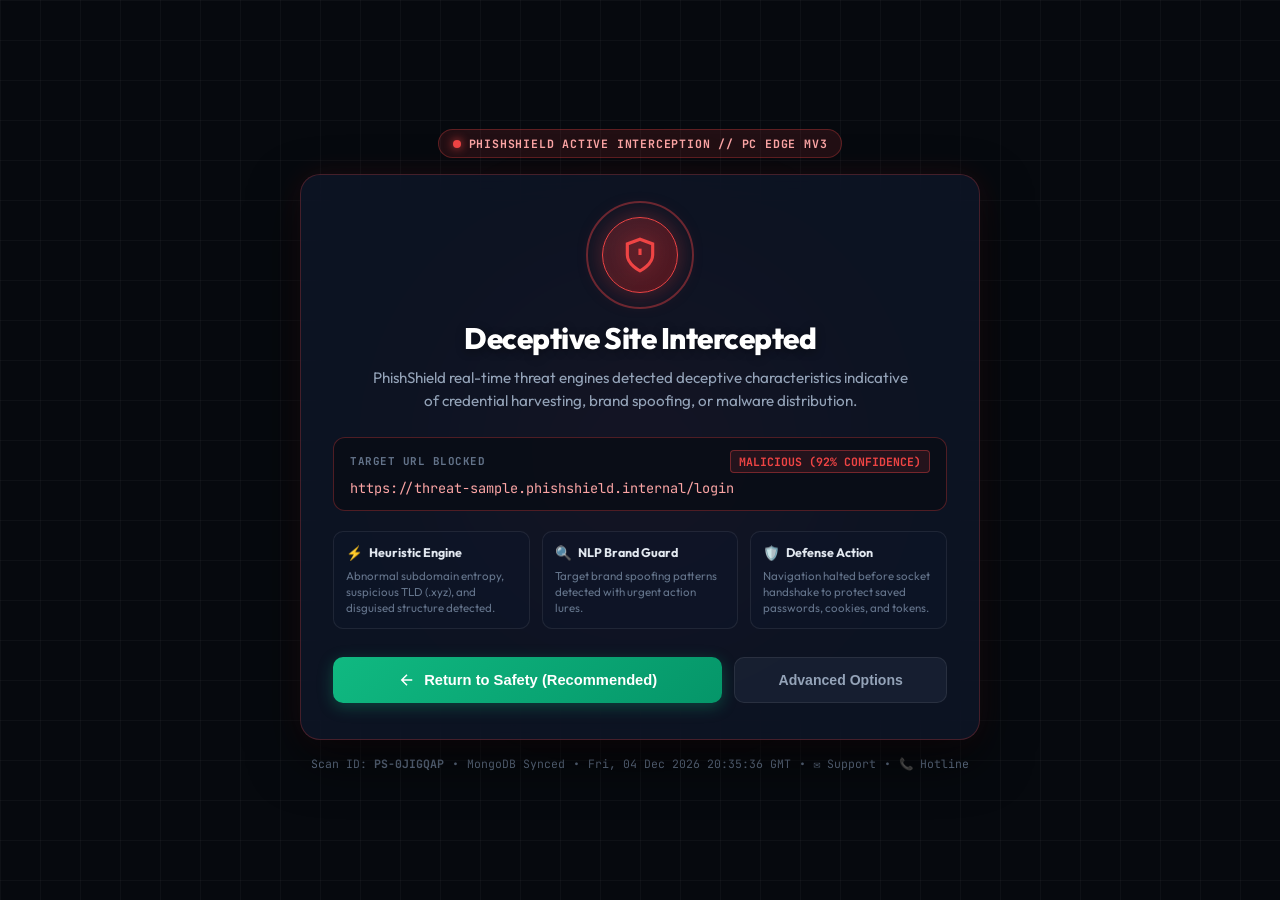
<file: pc-extension/block.html>
<!DOCTYPE html>
<html lang="en">
<head>
    <meta charset="UTF-8">
    <meta name="viewport" content="width=device-width, initial-scale=1.0">
    <meta name="description" content="PhishShield Active Defense Warning — Deceptive phishing target intercepted and quarantined before socket handshake.">
    <title>PhishShield Active Defense — Deceptive Site Intercepted</title>
    <link rel="icon" type="image/svg+xml" href="favicon.svg">
    <link rel="stylesheet" href="block.css">
    <link rel="preconnect" href="https://fonts.googleapis.com">
    <link rel="preconnect" href="https://fonts.gstatic.com" crossorigin>
    <link href="https://fonts.googleapis.com/css2?family=JetBrains+Mono:wght@400;600;700&family=Outfit:wght@400;600;700;800&display=swap" rel="stylesheet">
</head>
<body>
    <div class="background-grid"></div>
    <div class="danger-glow"></div>

    <main class="warning-container">
        <!-- Top Status Pill -->
        <div class="status-pill">
            <span class="pulsing-dot"></span>
            <span>PHISHSHIELD ACTIVE INTERCEPTION // PC EDGE MV3</span>
        </div>

        <!-- Main Danger Card -->
        <div class="alert-card">
            <div class="shield-container">
                <div class="radar-pulse"></div>
                <div class="hazard-icon">
                    <svg viewBox="0 0 24 24" fill="none" stroke="currentColor" stroke-width="2">
                        <path d="M12 22s8-4 8-10V5l-8-3-8 3v7c0 6 8 10 8 10z"/>
                        <line x1="12" y1="8" x2="12" y2="12"/>
                        <line x1="12" y1="16" x2="12.01" y2="16"/>
                    </svg>
                </div>
            </div>

            <h1 class="alert-title">Deceptive Site Intercepted</h1>
            <p class="alert-subtitle">
                PhishShield real-time threat engines detected deceptive characteristics indicative of credential harvesting, brand spoofing, or malware distribution.
            </p>

            <!-- URL Details Box -->
            <div class="url-strip">
                <div class="url-header">
                    <span class="url-label">TARGET URL BLOCKED</span>
                    <span class="threat-tag" id="threat-tag">MALICIOUS (94% CONFIDENCE)</span>
                </div>
                <div class="url-value" id="blocked-url">https://suspicious-target-site.xyz/login</div>
            </div>

            <!-- Diagnostics Breakdown Grid -->
            <div class="diagnostics-grid">
                <div class="diag-card">
                    <div class="diag-head">
                        <span class="diag-icon">⚡</span>
                        <span class="diag-title">Heuristic Engine</span>
                    </div>
                    <p class="diag-detail" id="diag-heuristics">
                        Suspicious TLD (.xyz), high subdomain entropy, and disguised IP structure detected.
                    </p>
                </div>

                <div class="diag-card">
                    <div class="diag-head">
                        <span class="diag-icon">🔍</span>
                        <span class="diag-title">NLP Brand Guard</span>
                    </div>
                    <p class="diag-detail" id="diag-nlp">
                        High-probability brand spoofing matched with urgency keyword cues ('verify', 'login', 'urgent').
                    </p>
                </div>

                <div class="diag-card">
                    <div class="diag-head">
                        <span class="diag-icon">🛡️</span>
                        <span class="diag-title">Defense Action</span>
                    </div>
                    <p class="diag-detail">
                        Navigation halted before socket handshake to protect saved passwords, cookies, and tokens.
                    </p>
                </div>
            </div>

            <!-- Action Buttons -->
            <div class="actions-group">
                <button id="btn-safety" class="btn-primary">
                    <svg viewBox="0 0 24 24" width="18" height="18" fill="none" stroke="currentColor" stroke-width="2">
                        <path d="M19 12H5M12 19l-7-7 7-7"/>
                    </svg>
                    Return to Safety (Recommended)
                </button>
                <button id="btn-bypass-toggle" class="btn-secondary">
                    Advanced Options
                </button>
            </div>

            <!-- Advanced Bypass Panel (Hidden by default) -->
            <div id="bypass-panel" class="bypass-panel hidden">
                <div class="bypass-warning">
                    <strong>Warning:</strong> Bypassing this security barrier can expose your financial data, session tokens, and passwords to unauthorized actors.
                </div>
                <button id="btn-bypass-confirm" class="btn-danger-outline">
                    Proceed to Unsafe Site (Bypass PhishShield Protection)
                </button>
            </div>
        </div>

        <!-- Footer Telemetry & Clickable Contacts -->
        <footer class="footer-telemetry">
            <span>Scan ID: <strong id="scan-id">PS-EDGE-9082</strong></span>
            <span>•</span>
            <span>MongoDB Synced</span>
            <span>•</span>
            <span id="timestamp-text">2026-09-20 18:40 UTC</span>
            <span>•</span>
            <a href="mailto:security@phishshield.org" style="color: var(--text-muted); text-decoration: none;">✉️ Support</a>
            <span>•</span>
            <a href="tel:+18005557447" style="color: var(--text-muted); text-decoration: none;">📞 Hotline</a>
        </footer>
    </main>

    <script src="block.js"></script>
</body>
</html>
</file>
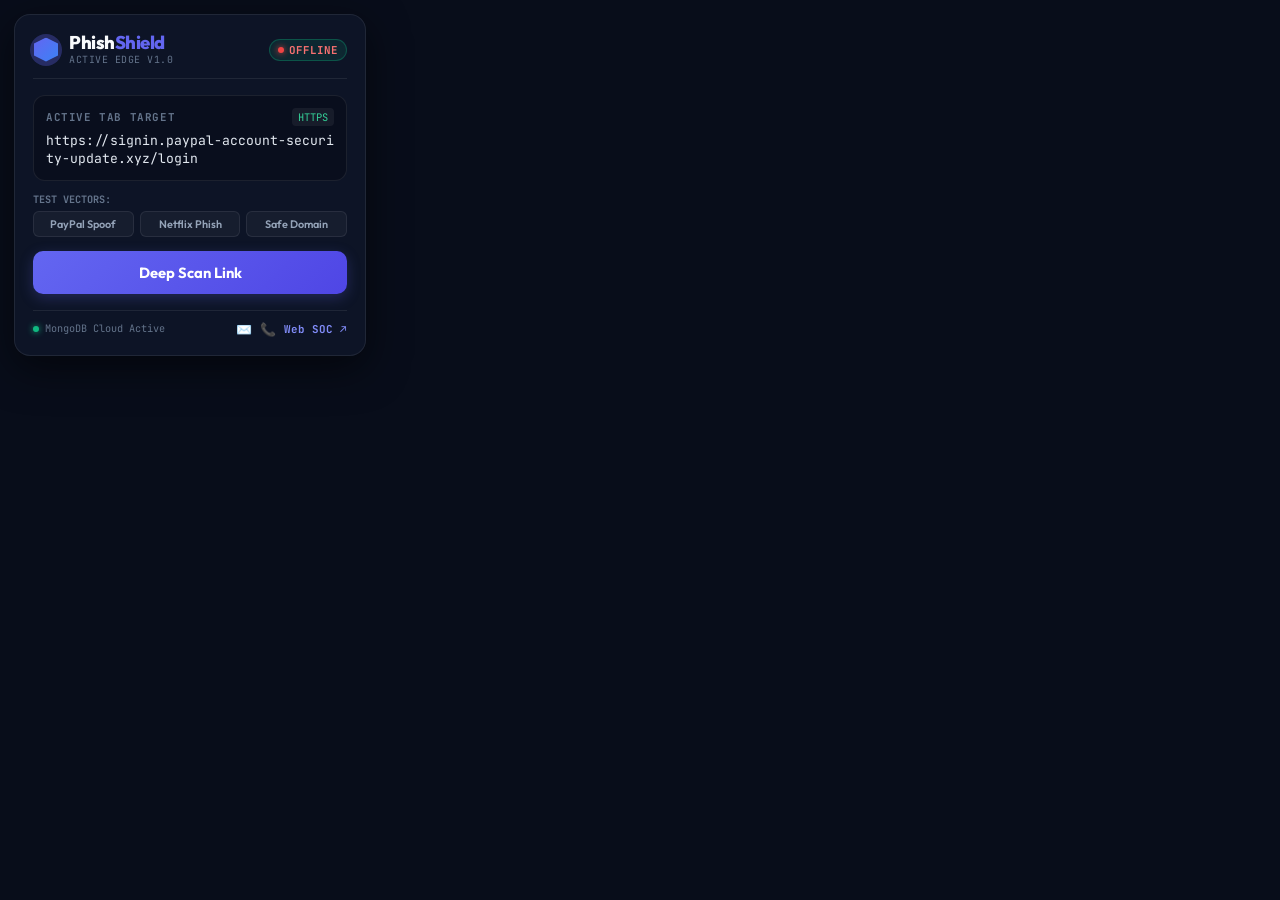
<file: pc-extension/popup.html>
<!DOCTYPE html>
<html lang="en">
<head>
    <meta charset="UTF-8">
    <meta name="viewport" content="width=device-width, initial-scale=1.0">
    <meta name="description" content="PhishShield PC Edge Extension — Active tab URL heuristic check, NLP brand spoofing detection, and threat neutralization.">
    <title>PhishShield PC Edge — Real-Time Link Scanner</title>
    <link rel="icon" type="image/svg+xml" href="favicon.svg">
    <link rel="stylesheet" href="styles.css">
    <!-- Google Fonts -->
    <link rel="preconnect" href="https://fonts.googleapis.com">
    <link rel="preconnect" href="https://fonts.gstatic.com" crossorigin>
    <link href="https://fonts.googleapis.com/css2?family=JetBrains+Mono:wght@400;600;700&family=Outfit:wght@400;500;600;700;800&display=swap" rel="stylesheet">
</head>
<body>
    <div class="card">
        <!-- Header -->
        <header class="header">
            <div class="logo-container">
                <div class="logo-shield-wrap">
                    <div class="logo-shield"></div>
                    <div class="shield-pulse"></div>
                </div>
                <div class="logo-meta">
                    <h1 class="logo-text">Phish<span>Shield</span></h1>
                    <span class="sub-label">ACTIVE EDGE V1.0</span>
                </div>
            </div>
            <div class="badge-status" id="engine-status">
                <span class="status-dot"></span>
                <span>ONLINE</span>
            </div>
        </header>

        <!-- Main Content -->
        <main class="content">
            <!-- Active Tab URL Card -->
            <div class="url-card">
                <div class="url-header">
                    <span class="label">ACTIVE TAB TARGET</span>
                    <span class="protocol-badge" id="protocol-badge">HTTPS</span>
                </div>
                <div id="target-url" class="url-text">Loading active tab URL...</div>
            </div>

            <!-- Quick Test Vector Selector -->
            <div class="quick-vectors-wrap">
                <span class="vector-label">TEST VECTORS:</span>
                <div class="vector-chips">
                    <button class="chip-btn" data-url="https://signin.paypal-account-security-update.xyz/login">PayPal Spoof</button>
                    <button class="chip-btn" data-url="https://netflix-billing-verify.top/auth">Netflix Phish</button>
                    <button class="chip-btn" data-url="https://github.com/phishshield/project">Safe Domain</button>
                </div>
            </div>

            <!-- Scan Action Button -->
            <button id="scan-btn" class="scan-button">
                <span id="btn-text">Deep Scan Link</span>
                <div id="btn-spinner" class="spinner hidden"></div>
            </button>

            <!-- Results Section -->
            <div id="results-panel" class="results-panel hidden">
                <div class="verdict-banner" id="verdict-banner">
                    <div class="verdict-left">
                        <span class="verdict-icon" id="verdict-icon">🛡️</span>
                        <span id="verdict-status">VERDICT</span>
                    </div>
                    <span id="verdict-confidence" class="verdict-confidence">Confidence: --%</span>
                </div>

                <!-- Threat Breakdown Accordion Cards -->
                <div class="details-list">
                    <!-- Heuristics Card -->
                    <div class="detail-item" id="detail-heuristics">
                        <div class="detail-title">
                            <span class="title-with-icon">
                                <span class="module-icon">⚡</span>
                                <span>URL Heuristics</span>
                            </span>
                            <span id="heuristics-score" class="score-badge">--</span>
                        </div>
                        <div class="detail-desc" id="heuristics-desc">Checking domain length, TLD, and format.</div>
                    </div>

                    <!-- NLP Brand Guard Card -->
                    <div class="detail-item" id="detail-nlp">
                        <div class="detail-title">
                            <span class="title-with-icon">
                                <span class="module-icon">🔍</span>
                                <span>Brand & Urgency NLP</span>
                            </span>
                            <span id="nlp-score" class="score-badge">--</span>
                        </div>
                        <div class="detail-desc" id="nlp-desc">Checking brand spoofing distance and urgency signals.</div>
                    </div>
                </div>

                <!-- Interstitial Warning Trigger Preview -->
                <div id="block-preview-box" class="block-preview-box hidden">
                    <span class="block-alert-text">⚠️ Confirmed Threat Triggered</span>
                    <button id="btn-view-block" class="btn-view-block">Open Interstitial Warning Block</button>
                </div>
            </div>
        </main>

        <!-- Footer -->
        <footer class="footer">
            <div class="telemetry-badge">
                <span class="telemetry-icon"></span>
                <span>MongoDB Cloud Active</span>
            </div>
            <div style="display: flex; gap: 8px; align-items: center;">
                <a href="mailto:security@phishshield.org" title="Email SOC Incident Response" style="color: var(--text-secondary); text-decoration: none; font-size: 0.8rem;">✉️</a>
                <a href="tel:+18005557447" title="Call SOC Hotline" style="color: var(--text-secondary); text-decoration: none; font-size: 0.8rem;">📞</a>
                <a href="http://localhost:8000/dashboard" target="_blank" class="web-soc-link">Web SOC ↗</a>
            </div>
        </footer>
    </div>

    <script src="popup.js"></script>
</body>
</html>
</file>
<file: pc-extension/block.css>
:root {
    --bg-base: #06090e;
    --bg-card: rgba(15, 23, 42, 0.75);
    --border-card: rgba(239, 68, 68, 0.25);
    --border-subtle: rgba(255, 255, 255, 0.08);
    --text-primary: #f8fafc;
    --text-secondary: #94a3b8;
    --text-muted: #64748b;
    --danger-red: #ef4444;
    --danger-glow: rgba(239, 68, 68, 0.35);
    --danger-bg: rgba(239, 68, 68, 0.12);
    --warning-amber: #f59e0b;
    --safe-green: #10b981;
    --accent-blue: #3b82f6;
}

* {
    margin: 0;
    padding: 0;
    box-sizing: border-box;
}

body {
    min-height: 100vh;
    background-color: var(--bg-base);
    color: var(--text-primary);
    font-family: 'Outfit', sans-serif;
    display: flex;
    justify-content: center;
    align-items: center;
    padding: 24px;
    position: relative;
    overflow-x: hidden;
}

/* Background Cyber Grid */
.background-grid {
    position: absolute;
    inset: 0;
    background-image: 
        linear-gradient(to right, rgba(255, 255, 255, 0.03) 1px, transparent 1px),
        linear-gradient(to bottom, rgba(255, 255, 255, 0.03) 1px, transparent 1px);
    background-size: 40px 40px;
    pointer-events: none;
    z-index: 0;
}

/* Ambient Red Danger Glow */
.danger-glow {
    position: absolute;
    width: 600px;
    height: 600px;
    background: radial-gradient(circle, rgba(239, 68, 68, 0.15) 0%, rgba(239, 68, 68, 0.03) 50%, transparent 70%);
    top: 50%;
    left: 50%;
    transform: translate(-50%, -50%);
    pointer-events: none;
    z-index: 0;
    filter: blur(40px);
}

.warning-container {
    position: relative;
    z-index: 1;
    width: 100%;
    max-width: 680px;
    display: flex;
    flex-direction: column;
    align-items: center;
    gap: 16px;
    animation: slideUp 0.4s cubic-bezier(0.16, 1, 0.3, 1) forwards;
}

@keyframes slideUp {
    from {
        opacity: 0;
        transform: translateY(20px);
    }
    to {
        opacity: 1;
        transform: translateY(0);
    }
}

/* Status Pill */
.status-pill {
    display: inline-flex;
    align-items: center;
    gap: 8px;
    padding: 6px 14px;
    background: rgba(239, 68, 68, 0.12);
    border: 1px solid rgba(239, 68, 68, 0.3);
    border-radius: 9999px;
    font-size: 0.72rem;
    font-weight: 700;
    letter-spacing: 0.8px;
    color: #fca5a5;
    font-family: 'JetBrains Mono', monospace;
    text-transform: uppercase;
}

.pulsing-dot {
    width: 8px;
    height: 8px;
    background-color: var(--danger-red);
    border-radius: 50%;
    box-shadow: 0 0 10px var(--danger-red);
    animation: dangerPulse 1.4s infinite;
}

@keyframes dangerPulse {
    0% { transform: scale(0.9); opacity: 0.7; }
    50% { transform: scale(1.3); opacity: 1; box-shadow: 0 0 16px var(--danger-red); }
    100% { transform: scale(0.9); opacity: 0.7; }
}

/* Alert Card */
.alert-card {
    width: 100%;
    background: var(--bg-card);
    backdrop-filter: blur(20px);
    -webkit-backdrop-filter: blur(20px);
    border: 1px solid var(--border-card);
    border-radius: 20px;
    padding: 36px 32px;
    box-shadow: 0 20px 50px rgba(0, 0, 0, 0.6), 0 0 30px rgba(239, 68, 68, 0.1);
    display: flex;
    flex-direction: column;
    align-items: center;
    text-align: center;
}

/* Shield & Radar Pulse */
.shield-container {
    position: relative;
    width: 88px;
    height: 88px;
    display: flex;
    justify-content: center;
    align-items: center;
    margin-bottom: 20px;
}

.radar-pulse {
    position: absolute;
    inset: -10px;
    border-radius: 50%;
    border: 2px solid rgba(239, 68, 68, 0.4);
    animation: radarExpand 2.2s infinite ease-out;
}

@keyframes radarExpand {
    0% {
        transform: scale(0.8);
        opacity: 1;
    }
    100% {
        transform: scale(1.6);
        opacity: 0;
    }
}

.hazard-icon {
    width: 76px;
    height: 76px;
    border-radius: 50%;
    background: linear-gradient(135deg, rgba(239, 68, 68, 0.25), rgba(185, 28, 28, 0.4));
    border: 1.5px solid var(--danger-red);
    display: flex;
    justify-content: center;
    align-items: center;
    color: var(--danger-red);
    box-shadow: 0 0 24px var(--danger-glow);
}

.hazard-icon svg {
    width: 38px;
    height: 38px;
    filter: drop-shadow(0 0 8px rgba(239, 68, 68, 0.5));
}

.alert-title {
    font-size: 1.85rem;
    font-weight: 800;
    letter-spacing: -0.5px;
    color: #ffffff;
    margin-bottom: 10px;
    text-shadow: 0 2px 10px rgba(0, 0, 0, 0.4);
}

.alert-subtitle {
    font-size: 0.95rem;
    color: var(--text-secondary);
    line-height: 1.5;
    max-width: 540px;
    margin-bottom: 24px;
}

/* URL Strip Box */
.url-strip {
    width: 100%;
    background: rgba(10, 14, 23, 0.85);
    border: 1px solid rgba(239, 68, 68, 0.3);
    border-radius: 12px;
    padding: 12px 16px;
    margin-bottom: 20px;
    text-align: left;
}

.url-header {
    display: flex;
    justify-content: space-between;
    align-items: center;
    margin-bottom: 6px;
}

.url-label {
    font-size: 0.68rem;
    font-family: 'JetBrains Mono', monospace;
    font-weight: 700;
    letter-spacing: 0.5px;
    color: var(--text-muted);
}

.threat-tag {
    font-size: 0.72rem;
    font-family: 'JetBrains Mono', monospace;
    font-weight: 700;
    color: var(--danger-red);
    background: var(--danger-bg);
    padding: 3px 8px;
    border-radius: 4px;
    border: 1px solid rgba(239, 68, 68, 0.4);
}

.url-value {
    font-family: 'JetBrains Mono', monospace;
    font-size: 0.85rem;
    color: #fca5a5;
    word-break: break-all;
    line-height: 1.4;
}

/* Diagnostics Breakdown Grid */
.diagnostics-grid {
    display: grid;
    grid-template-columns: repeat(3, 1fr);
    gap: 12px;
    width: 100%;
    margin-bottom: 28px;
}

@media (max-width: 600px) {
    .diagnostics-grid {
        grid-template-columns: 1fr;
    }
}

.diag-card {
    background: rgba(15, 23, 42, 0.5);
    border: 1px solid var(--border-subtle);
    border-radius: 10px;
    padding: 12px;
    text-align: left;
    transition: all 0.2s ease;
}

.diag-card:hover {
    border-color: rgba(255, 255, 255, 0.18);
    background: rgba(15, 23, 42, 0.7);
}

.diag-head {
    display: flex;
    align-items: center;
    gap: 6px;
    margin-bottom: 6px;
}

.diag-icon {
    font-size: 0.85rem;
}

.diag-title {
    font-size: 0.78rem;
    font-weight: 700;
    color: #e2e8f0;
}

.diag-detail {
    font-size: 0.72rem;
    color: var(--text-muted);
    line-height: 1.4;
}

/* Action Buttons */
.actions-group {
    display: flex;
    gap: 12px;
    width: 100%;
}

@media (max-width: 500px) {
    .actions-group {
        flex-direction: column;
    }
}

.btn-primary {
    flex: 2;
    background: linear-gradient(135deg, #10b981, #059669);
    color: #ffffff;
    border: none;
    border-radius: 10px;
    padding: 14px 20px;
    font-size: 0.92rem;
    font-weight: 700;
    cursor: pointer;
    display: flex;
    justify-content: center;
    align-items: center;
    gap: 8px;
    transition: all 0.2s ease;
    box-shadow: 0 4px 16px rgba(16, 185, 129, 0.3);
}

.btn-primary:hover {
    transform: translateY(-2px);
    box-shadow: 0 6px 20px rgba(16, 185, 129, 0.45);
    filter: brightness(1.05);
}

.btn-primary:active {
    transform: translateY(0);
}

.btn-secondary {
    flex: 1;
    background: rgba(30, 41, 59, 0.6);
    color: var(--text-secondary);
    border: 1px solid var(--border-subtle);
    border-radius: 10px;
    padding: 14px 18px;
    font-size: 0.88rem;
    font-weight: 600;
    cursor: pointer;
    transition: all 0.2s ease;
}

.btn-secondary:hover {
    background: rgba(51, 65, 85, 0.7);
    color: var(--text-primary);
    border-color: rgba(255, 255, 255, 0.2);
}

/* Bypass Panel */
.bypass-panel {
    margin-top: 16px;
    width: 100%;
    padding: 14px;
    border-radius: 10px;
    background: rgba(239, 68, 68, 0.08);
    border: 1px dashed rgba(239, 68, 68, 0.4);
    text-align: left;
    animation: fadeIn 0.2s ease-out;
}

@keyframes fadeIn {
    from { opacity: 0; transform: translateY(-6px); }
    to { opacity: 1; transform: translateY(0); }
}

.bypass-warning {
    font-size: 0.78rem;
    color: #fca5a5;
    margin-bottom: 10px;
    line-height: 1.4;
}

.btn-danger-outline {
    width: 100%;
    background: transparent;
    color: var(--danger-red);
    border: 1px solid var(--danger-red);
    border-radius: 8px;
    padding: 10px;
    font-size: 0.82rem;
    font-weight: 700;
    cursor: pointer;
    transition: all 0.2s ease;
}

.btn-danger-outline:hover {
    background: var(--danger-red);
    color: #ffffff;
}

.hidden {
    display: none !important;
}

/* Footer Telemetry */
.footer-telemetry {
    display: flex;
    align-items: center;
    gap: 8px;
    font-size: 0.72rem;
    font-family: 'JetBrains Mono', monospace;
    color: var(--text-muted);
}
</file>
<file: pc-extension/styles.css>
/* Root Variables for High-Contrast Cyber Security Palette */
:root {
    --bg-dark: #080d1a;
    --bg-card: rgba(15, 23, 42, 0.82);
    --border-color: rgba(255, 255, 255, 0.08);
    --border-highlight: rgba(99, 102, 241, 0.3);
    --text-primary: #f8fafc;
    --text-secondary: #94a3b8;
    --text-muted: #64748b;
    --accent: #6366f1;
    --accent-hover: #4f46e5;
    --accent-glow: rgba(99, 102, 241, 0.25);
    
    /* Threat Status Colors */
    --color-safe: #10b981;
    --color-safe-bg: rgba(16, 185, 129, 0.12);
    --color-safe-border: rgba(16, 185, 129, 0.35);

    --color-suspicious: #f59e0b;
    --color-suspicious-bg: rgba(245, 158, 11, 0.12);
    --color-suspicious-border: rgba(245, 158, 11, 0.35);

    --color-malicious: #ef4444;
    --color-malicious-bg: rgba(239, 68, 68, 0.15);
    --color-malicious-border: rgba(239, 68, 68, 0.4);
}

* {
    box-sizing: border-box;
    margin: 0;
    padding: 0;
}

body {
    font-family: 'Outfit', sans-serif;
    background-color: var(--bg-dark);
    color: var(--text-primary);
    width: 380px;
    padding: 14px;
    overflow-x: hidden;
}

/* Glassmorphic Container */
.card {
    background: var(--bg-card);
    backdrop-filter: blur(20px);
    -webkit-backdrop-filter: blur(20px);
    border: 1px solid var(--border-color);
    border-radius: 16px;
    padding: 18px;
    box-shadow: 0 12px 40px 0 rgba(0, 0, 0, 0.55);
}

/* Header Styling */
.header {
    display: flex;
    justify-content: space-between;
    align-items: center;
    margin-bottom: 16px;
    border-bottom: 1px solid var(--border-color);
    padding-bottom: 12px;
}

.logo-container {
    display: flex;
    align-items: center;
    gap: 10px;
}

.logo-shield-wrap {
    position: relative;
    width: 26px;
    height: 26px;
    display: flex;
    justify-content: center;
    align-items: center;
}

.logo-shield {
    width: 24px;
    height: 24px;
    background: linear-gradient(135deg, #6366f1, #3b82f6);
    clip-path: polygon(50% 0%, 100% 25%, 100% 75%, 50% 100%, 0% 75%, 0% 25%);
    box-shadow: 0 0 12px rgba(99, 102, 241, 0.6);
    z-index: 1;
}

.shield-pulse {
    position: absolute;
    inset: -3px;
    border-radius: 50%;
    background: rgba(99, 102, 241, 0.3);
    animation: pulseRing 2s infinite ease-out;
}

@keyframes pulseRing {
    0% { transform: scale(0.8); opacity: 0.8; }
    100% { transform: scale(1.6); opacity: 0; }
}

.logo-meta {
    display: flex;
    flex-direction: column;
}

.logo-text {
    font-size: 1.15rem;
    font-weight: 800;
    letter-spacing: -0.5px;
    line-height: 1.1;
}

.logo-text span {
    color: var(--accent);
}

.sub-label {
    font-size: 0.62rem;
    font-family: 'JetBrains Mono', monospace;
    color: var(--text-muted);
    letter-spacing: 0.5px;
}

.badge-status {
    font-size: 0.68rem;
    font-family: 'JetBrains Mono', monospace;
    font-weight: 700;
    background: rgba(16, 185, 129, 0.12);
    color: #34d399;
    padding: 3px 8px;
    border-radius: 9999px;
    border: 1px solid rgba(16, 185, 129, 0.3);
    display: flex;
    align-items: center;
    gap: 5px;
}

.status-dot {
    width: 6px;
    height: 6px;
    background-color: var(--color-safe);
    border-radius: 50%;
    box-shadow: 0 0 6px var(--color-safe);
}

/* Active Tab Link Display */
.url-card {
    background: rgba(10, 15, 29, 0.85);
    border: 1px solid var(--border-color);
    border-radius: 12px;
    padding: 12px;
    margin-bottom: 12px;
    transition: border-color 0.2s ease;
}

.url-card:hover {
    border-color: rgba(255, 255, 255, 0.15);
}

.url-header {
    display: flex;
    justify-content: space-between;
    align-items: center;
    margin-bottom: 6px;
}

.label {
    font-size: 0.68rem;
    text-transform: uppercase;
    letter-spacing: 0.6px;
    color: var(--text-muted);
    font-weight: 700;
    font-family: 'JetBrains Mono', monospace;
}

.protocol-badge {
    font-size: 0.65rem;
    font-family: 'JetBrains Mono', monospace;
    padding: 2px 6px;
    border-radius: 4px;
    background: rgba(255, 255, 255, 0.06);
    color: var(--text-secondary);
}

.url-text {
    font-size: 0.82rem;
    color: #e2e8f0;
    word-break: break-all;
    max-height: 52px;
    overflow-y: auto;
    font-family: 'JetBrains Mono', monospace;
    line-height: 1.35;
}

/* Quick Test Vectors */
.quick-vectors-wrap {
    margin-bottom: 14px;
}

.vector-label {
    display: block;
    font-size: 0.64rem;
    font-family: 'JetBrains Mono', monospace;
    color: var(--text-muted);
    margin-bottom: 5px;
    font-weight: 700;
}

.vector-chips {
    display: flex;
    gap: 6px;
}

.chip-btn {
    flex: 1;
    background: rgba(255, 255, 255, 0.04);
    border: 1px solid var(--border-color);
    border-radius: 6px;
    color: var(--text-secondary);
    font-size: 0.68rem;
    font-family: 'Outfit', sans-serif;
    font-weight: 600;
    padding: 5px 2px;
    cursor: pointer;
    transition: all 0.15s ease;
    white-space: nowrap;
    text-align: center;
}

.chip-btn:hover {
    background: rgba(99, 102, 241, 0.15);
    border-color: rgba(99, 102, 241, 0.4);
    color: #c7d2fe;
}

/* Button & Spinner */
.scan-button {
    width: 100%;
    background: linear-gradient(135deg, #6366f1, #4f46e5);
    color: #ffffff;
    border: none;
    padding: 12px;
    border-radius: 10px;
    font-size: 0.92rem;
    font-weight: 700;
    font-family: 'Outfit', sans-serif;
    cursor: pointer;
    display: flex;
    justify-content: center;
    align-items: center;
    gap: 10px;
    transition: all 0.2s ease;
    box-shadow: 0 4px 14px var(--accent-glow);
}

.scan-button:hover {
    transform: translateY(-1px);
    box-shadow: 0 6px 18px rgba(99, 102, 241, 0.4);
    filter: brightness(1.05);
}

.scan-button:active {
    transform: translateY(0);
}

.scan-button:disabled {
    opacity: 0.7;
    cursor: not-allowed;
}

.spinner {
    width: 16px;
    height: 16px;
    border: 2px solid rgba(255, 255, 255, 0.3);
    border-top: 2px solid #ffffff;
    border-radius: 50%;
    animation: spin 0.8s linear infinite;
}

@keyframes spin {
    0% { transform: rotate(0deg); }
    100% { transform: rotate(360deg); }
}

.hidden {
    display: none !important;
}

/* Results Display Panel */
.results-panel {
    margin-top: 16px;
    animation: fadeIn 0.3s cubic-bezier(0.16, 1, 0.3, 1) forwards;
}

@keyframes fadeIn {
    from { opacity: 0; transform: translateY(8px); }
    to { opacity: 1; transform: translateY(0); }
}

.verdict-banner {
    display: flex;
    justify-content: space-between;
    align-items: center;
    padding: 12px 14px;
    border-radius: 10px;
    font-weight: 800;
    font-size: 1.05rem;
    letter-spacing: 0.5px;
    margin-bottom: 12px;
    border: 1px solid transparent;
}

.verdict-left {
    display: flex;
    align-items: center;
    gap: 8px;
}

.verdict-icon {
    font-size: 1.1rem;
}

.verdict-banner.safe {
    background-color: var(--color-safe-bg);
    color: var(--color-safe);
    border-color: var(--color-safe-border);
    box-shadow: 0 0 15px rgba(16, 185, 129, 0.15);
}

.verdict-banner.suspicious {
    background-color: var(--color-suspicious-bg);
    color: var(--color-suspicious);
    border-color: var(--color-suspicious-border);
    box-shadow: 0 0 15px rgba(245, 158, 11, 0.15);
}

.verdict-banner.malicious {
    background-color: var(--color-malicious-bg);
    color: var(--color-malicious);
    border-color: var(--color-malicious-border);
    box-shadow: 0 0 18px rgba(239, 68, 68, 0.2);
}

.verdict-confidence {
    font-size: 0.72rem;
    font-family: 'JetBrains Mono', monospace;
    font-weight: 600;
    opacity: 0.95;
}

/* Module Breakdown Lists */
.details-list {
    display: flex;
    flex-direction: column;
    gap: 10px;
}

.detail-item {
    background: rgba(10, 15, 29, 0.6);
    border: 1px solid var(--border-color);
    border-radius: 10px;
    padding: 10px 12px;
    transition: all 0.2s ease;
}

.detail-item:hover {
    background: rgba(15, 23, 42, 0.7);
    border-color: rgba(255, 255, 255, 0.14);
}

.detail-title {
    display: flex;
    justify-content: space-between;
    align-items: center;
    font-size: 0.8rem;
    font-weight: 700;
    margin-bottom: 4px;
}

.title-with-icon {
    display: flex;
    align-items: center;
    gap: 6px;
}

.module-icon {
    font-size: 0.85rem;
}

.score-badge {
    font-size: 0.68rem;
    font-family: 'JetBrains Mono', monospace;
    background: rgba(255, 255, 255, 0.08);
    padding: 2px 6px;
    border-radius: 4px;
    color: #e2e8f0;
}

.detail-desc {
    font-size: 0.74rem;
    color: var(--text-secondary);
    line-height: 1.4;
}

/* Block Preview Box */
.block-preview-box {
    margin-top: 12px;
    background: rgba(239, 68, 68, 0.1);
    border: 1px dashed rgba(239, 68, 68, 0.4);
    border-radius: 8px;
    padding: 10px;
    display: flex;
    flex-direction: column;
    gap: 6px;
    align-items: center;
}

.block-alert-text {
    font-size: 0.72rem;
    font-weight: 700;
    color: var(--color-malicious);
    font-family: 'JetBrains Mono', monospace;
}

.btn-view-block {
    background: var(--color-malicious);
    color: #ffffff;
    border: none;
    border-radius: 6px;
    padding: 6px 12px;
    font-size: 0.74rem;
    font-weight: 700;
    cursor: pointer;
    transition: all 0.15s ease;
}

.btn-view-block:hover {
    background: #dc2626;
}

/* Footer Section */
.footer {
    margin-top: 16px;
    border-top: 1px solid var(--border-color);
    padding-top: 10px;
    display: flex;
    justify-content: space-between;
    align-items: center;
}

.telemetry-badge {
    display: flex;
    align-items: center;
    gap: 6px;
    font-size: 0.64rem;
    font-family: 'JetBrains Mono', monospace;
    color: var(--text-muted);
}

.telemetry-icon {
    width: 6px;
    height: 6px;
    background-color: var(--color-safe);
    border-radius: 50%;
    box-shadow: 0 0 6px var(--color-safe);
    animation: pulse 2s infinite;
}

@keyframes pulse {
    0% { opacity: 0.4; }
    50% { opacity: 1; }
    100% { opacity: 0.4; }
}

.web-soc-link {
    font-size: 0.68rem;
    font-family: 'JetBrains Mono', monospace;
    color: #818cf8;
    text-decoration: none;
    font-weight: 700;
    transition: color 0.15s ease;
}

.web-soc-link:hover {
    color: #a5b4fc;
    text-decoration: underline;
}
</file>
